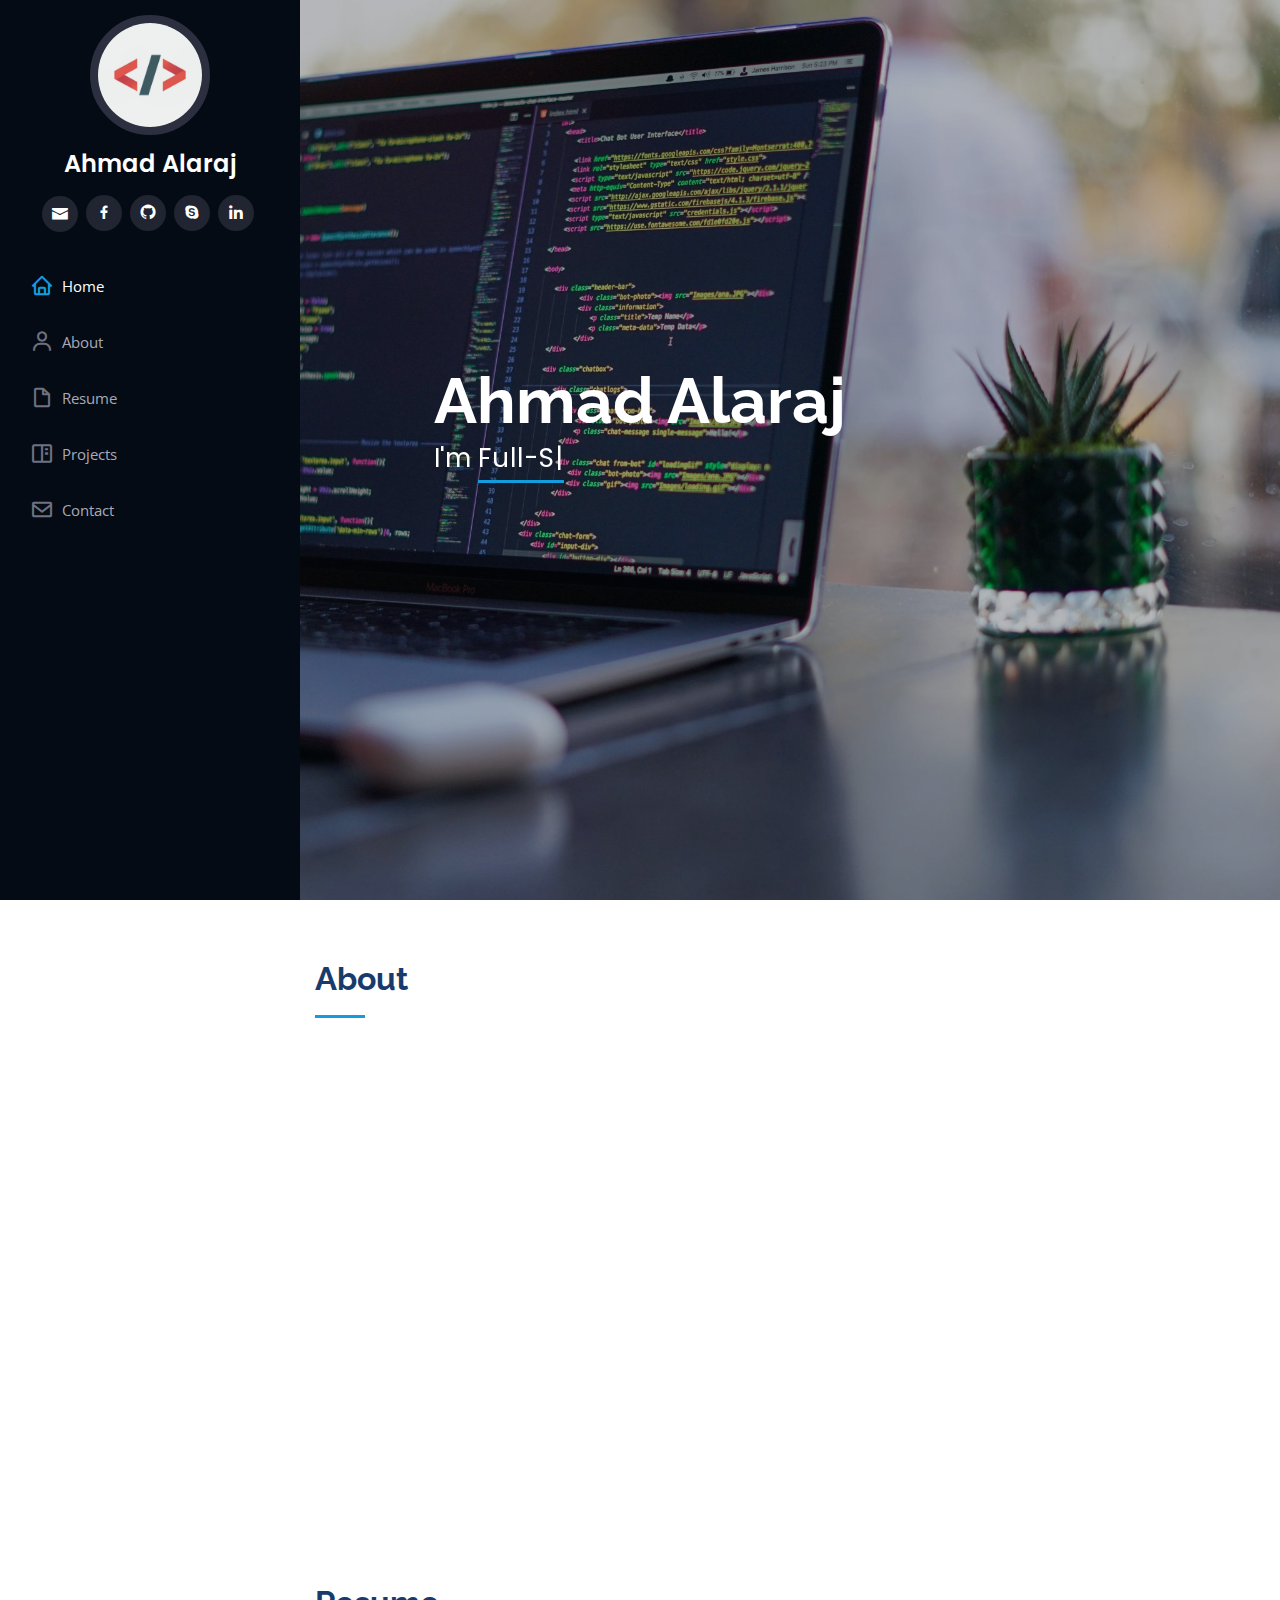
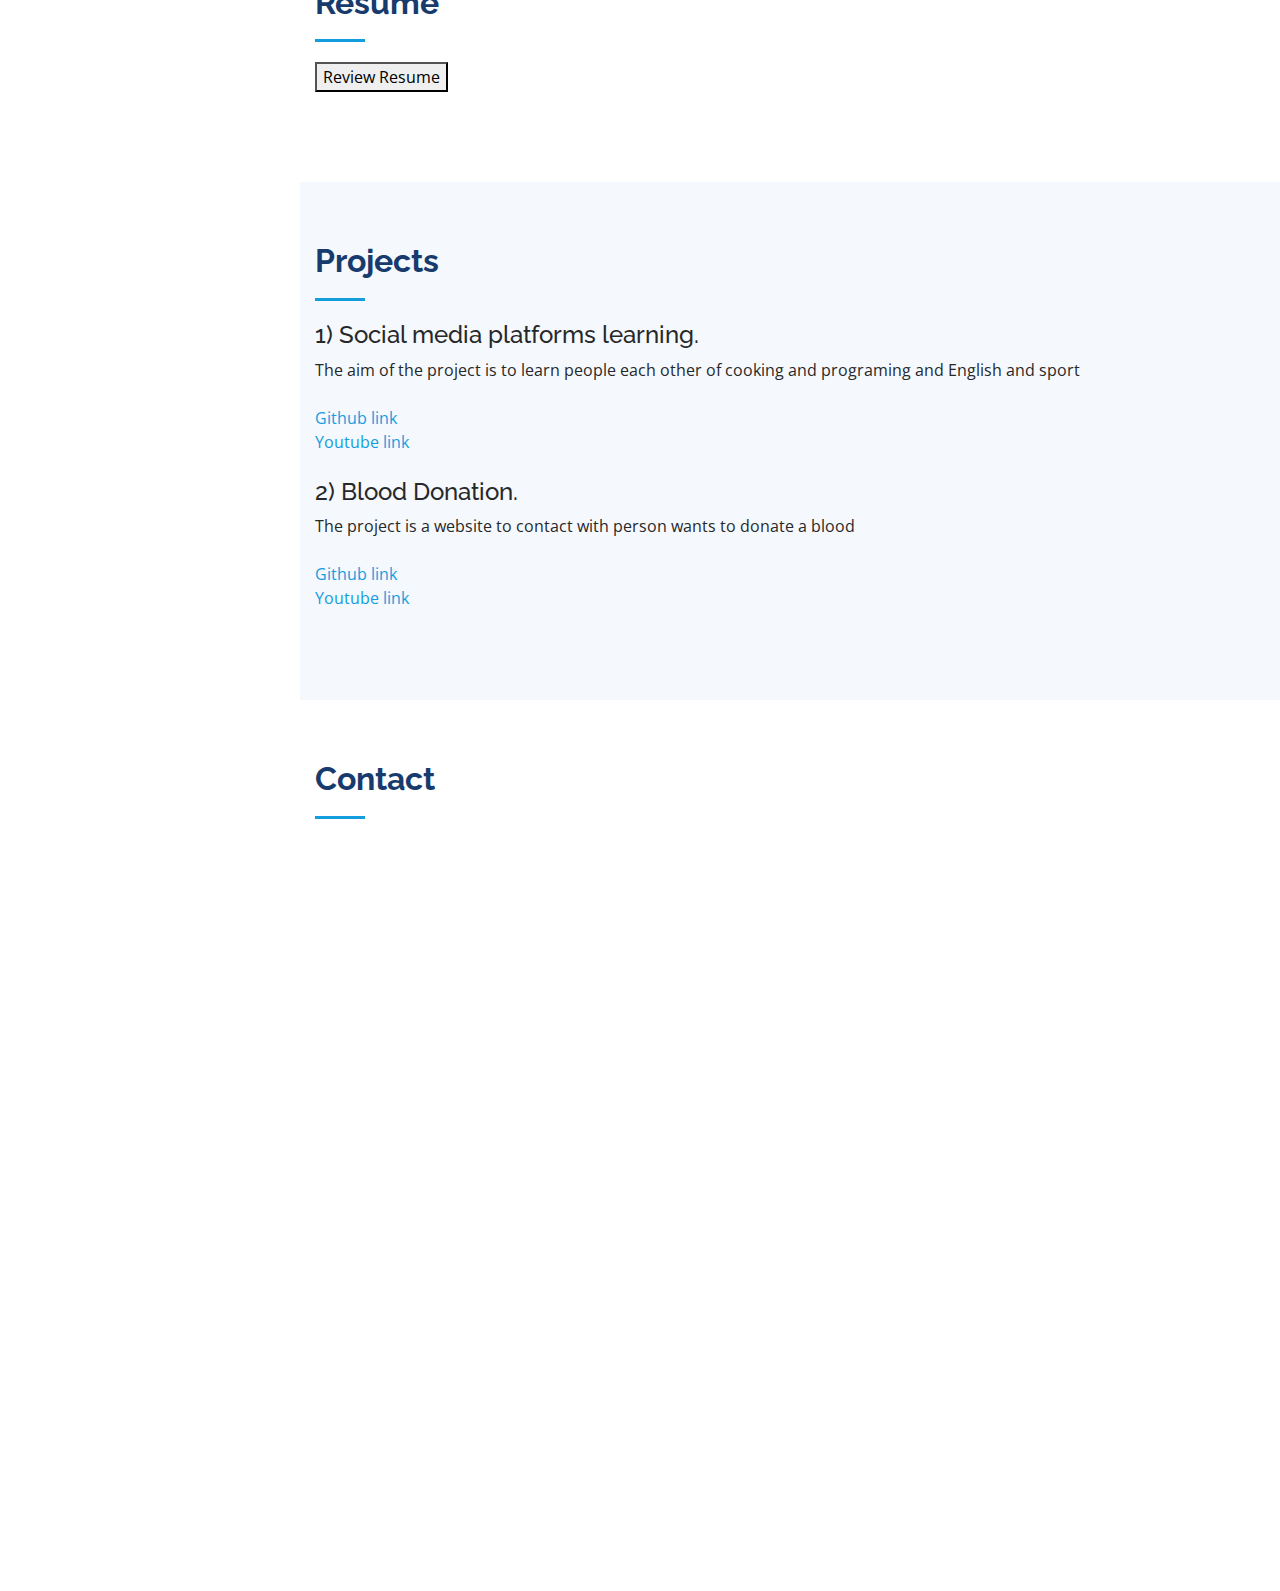
<file: index.html>
<!DOCTYPE html>
<html lang="en">

<head>
  <link rel="icon" href="aaass.jpg" />

  <meta charset="utf-8">
  <meta content="width=device-width, initial-scale=1.0" name="viewport">

  <meta content="" name="description">
  <meta content="" name="keywords">


  <link href="https://fonts.googleapis.com/css?family=Open+Sans:300,300i,400,400i,600,600i,700,700i|Raleway:300,300i,400,400i,500,500i,600,600i,700,700i|Poppins:300,300i,400,400i,500,500i,600,600i,700,700i" rel="stylesheet">

  <link href="assets/vendor/bootstrap/css/bootstrap.min.css" rel="stylesheet">
  <link href="assets/vendor/icofont/icofont.min.css" rel="stylesheet">
  <link href="assets/vendor/boxicons/css/boxicons.min.css" rel="stylesheet">
  <link href="assets/vendor/venobox/venobox.css" rel="stylesheet">
  <link href="assets/vendor/owl.carousel/assets/owl.carousel.min.css" rel="stylesheet">
  <link href="assets/vendor/aos/aos.css" rel="stylesheet">

  <link href="assets/css/style.css" rel="stylesheet">

</head>

<body>

  <button type="button" class="mobile-nav-toggle d-xl-none"><i class="icofont-navigation-menu"></i></button>

  <header id="header">
    <div class="d-flex flex-column">

      <div class="profile">
        <img src="aaass.jpg" class="img-fluid rounded-circle">
        <h1 class="text-light"><a href="index.html">Ahmad Alaraj</a></h1>
        <div class="social-links mt-3 text-center">
          <a href="mailto:ahmadalaraj2006@gmail.com" class="envelope"><i class="icofont-envelope"></i></a>
          <a href="https://www.facebook.com/profile.php?id=100010280555503" class="facebook"><i class="bx bxl-facebook" ></i></a>
          <a href="https://github.com/AhmadAlAraj06" class="github"><i class="bx bxl-github"></i></a>
          <a href="https://join.skype.com/invite/MriXJYTArJIw" class="google-plus"><i class="bx bxl-skype"></i></a>
          <a href="https://www.linkedin.com/in/ahmadalaraj06/" class="linkedin"><i class="bx bxl-linkedin"></i></a>
        </div>
      </div>

      <nav class="nav-menu">
        <ul>
          <li class="active"><a href="index.html"><i class="bx bx-home"></i> <span>Home</span></a></li>
          <li><a href="#about"><i class="bx bx-user"></i> <span>About</span></a></li>
          <li><a href="#resume"><i class="bx bx-file-blank"></i> <span>Resume</span></a></li>
          <li><a href="#portfolio"><i class="bx bx-book-content"></i> Projects</a></li>
          <li><a href="#contact"><i class="bx bx-envelope"></i> Contact</a></li>

        </ul>
      </nav>
      <button type="button" class="mobile-nav-toggle d-xl-none"><i class="icofont-navigation-menu"></i></button>

    </div>
  </header>

  <section id="hero" class="d-flex flex-column justify-content-center align-items-center">
    <div class="hero-container" data-aos="fade-in">
      <h1>Ahmad Alaraj</h1>
      <p>I'm <span class="typed" data-typed-items="Full-Stack, Developer"></span></p>
    </div>
  </section>

  <main id="main">

    <section id="about" class="about">
      <div class="container">

        <div class="section-title">
          <h2>About</h2>
        </div>

        <div class="row">
          <div class="col-lg-4" data-aos="fade-right">
            <img src="assets/img/ahmad.jpg" class="img-fluid" >
          </div>
          <div class="col-lg-8 pt-4 pt-lg-0 content" data-aos="fade-left">
            <h3>Full-stack Developer.</h3>
      
            <div class="row">
              <div class="col-lg-6">
                <ul>
                  <li><i class="icofont-rounded-right"></i> <strong>Birthday:</strong> 21 April 2006</li>
                  <li><i class="icofont-rounded-right"></i> <strong>Website:</strong>ahmadalaraj06.github.io/portfolio</li>
                  <li><i class="icofont-rounded-right"></i> <strong>Phone:</strong> +962 7 9048 3161</li>
                  <li><i class="icofont-rounded-right"></i> <strong>City:</strong>  Amman, Jordan</li>
                </ul>
              </div>
              <div class="col-lg-6">
                <ul>
                  <li><i class="icofont-rounded-right"></i> <strong>Age:</strong> 16</li>
                  <li><i class="icofont-rounded-right"></i> <strong>Email:</strong> ahmadalaraj2006@gmail.com</li>
                </ul>
              </div>
            </div>
            <p>
              Extremely motivated to constantly develop my skills and grow professionally. I am confident in my ability to come up with interesting ideas.
            </p>
          </div>
        </div>

      </div>
    </section>



    <section id="resume" class="resume">
      <div class="container">

        <div class="section-title">
          <h2>Resume</h2>
          <!-- <img src="assets/img/cv.png" class="img-fluid" alt=""> -->

          
<button ><a href="assets/img/Ahmad Alaraj Resume V14.pdf" style="color: black;">Review Resume</a></button>
        </div>

      </div>
    </section>

    <section id="portfolio" class="portfolio section-bg">
      <div class="container">

        <div class="section-title">
          <h2>Projects</h2>
          <h4>1) Social media platforms learning.</h4>
          <p>The aim of the project is to learn people each other of cooking and programing and English and sport</p>
          <!-- <a href="https://github.com/together-project-5/MERAKI_Academy_Project_5" class="github"><i class="bx bxl-github"></i></a> -->
          <br/>
          <a href="https://github.com/together-project-5/MERAKI_Academy_Project_5">Github link</a>
          <br/>
          <a href="https://youtu.be/jtSPeUSpB7I">Youtube link</a>
          <br/>

          <br/>
          <h4>2) Blood Donation.</h4>
          <p>The project is a website to contact with person wants to donate a blood </p>
          <br/>
          <a href="https://github.com/AhmadAlAraj06/MERAKI_Academy_Project_4">Github link</a>
          <br/>
          <a href="https://www.youtube.com/watch?v=jAb01UU">Youtube link</a>
        </div>


      </div>
    </section>



   

    <section id="contact" class="contact">
      <div class="container">

        <div class="section-title">
          <h2>Contact</h2>
        </div>

        <div class="row" data-aos="fade-in">

          <div class="col-lg-5 d-flex align-items-stretch">
            <div class="info">
              <div class="address">
                <i class="icofont-google-map"></i>
                <h4>Location:</h4>
                <p>Mousa Alkayali Street, Amman</p>
              </div>

              <div class="email">
                <i class="icofont-envelope"></i>
                <h4>Email:</h4>
                <p>ahmadalaraj2006@gmail.com</p>
              </div>

              <div class="phone">
                <i class="icofont-phone"></i>
                <h4>Call:</h4>
                <p>+962 7 9048 3161</p>
              </div>
              

            </div>

          </div>

          <div class="col-lg-7 mt-5 mt-lg-0 d-flex align-items-stretch">
            <form  action="https://formspree.io/f/xbjqpjdb" method="POST"  role="form" class="php-email-form">
              <div class="form-row">
                <div class="form-group col-md-6">
                  <label for="name">Your Name</label>
                  <input type="text" name="name" class="form-control" id="name" data-rule="minlen:4" data-msg="Please enter at least 4 chars" />
                  <div class="validate"></div>
                </div>
                <div class="form-group col-md-6">
                  <label for="name">Your Email</label>
                  <input type="email" class="form-control" name="email" id="email" data-rule="email" data-msg="Please enter a valid email" />
                  <div class="validate"></div>
                </div>
              </div>
              <div class="form-group">
                <label for="name">Subject</label>
                <input type="text" class="form-control" name="subject" id="subject" data-rule="minlen:4" data-msg="Please enter at least 8 chars of subject" />
                <div class="validate"></div>
              </div>
              <div class="form-group">
                <label for="name">Message</label>
                <textarea class="form-control" name="message" rows="10" data-rule="required" data-msg="Please write something for us"></textarea>
                <div class="validate"></div>
              </div>
              <div class="mb-3">
                <div class="loading">Your message has been sent. Thank you!</div>
                <div class="error-message"></div>
              </div>
              <div class="text-center"><button  type="submit">Send Message</button></div>
            </form>
          </div>

        </div>

      </div>
    </section>

  </main>

  <footer id="footer">
    <div class="container">
      
      <div class="credits">
      </div>
    </div>
  </footer>

  <a href="#" class="back-to-top"><i class="icofont-simple-up"></i></a>

  <script src="assets/vendor/jquery/jquery.min.js"></script>
  <script src="assets/vendor/bootstrap/js/bootstrap.bundle.min.js"></script>
  <script src="assets/vendor/jquery.easing/jquery.easing.min.js"></script>
  <script src="assets/vendor/php-email-form/validate.js"></script>
  <script src="assets/vendor/waypoints/jquery.waypoints.min.js"></script>
  <script src="assets/vendor/counterup/counterup.min.js"></script>
  <script src="assets/vendor/isotope-layout/isotope.pkgd.min.js"></script>
  <script src="assets/vendor/venobox/venobox.min.js"></script>
  <script src="assets/vendor/owl.carousel/owl.carousel.min.js"></script>
  <script src="assets/vendor/typed.js/typed.min.js"></script>
  <script src="assets/vendor/aos/aos.js"></script>

  <script src="assets/js/main.js"></script>

</body>

</html>
</file>
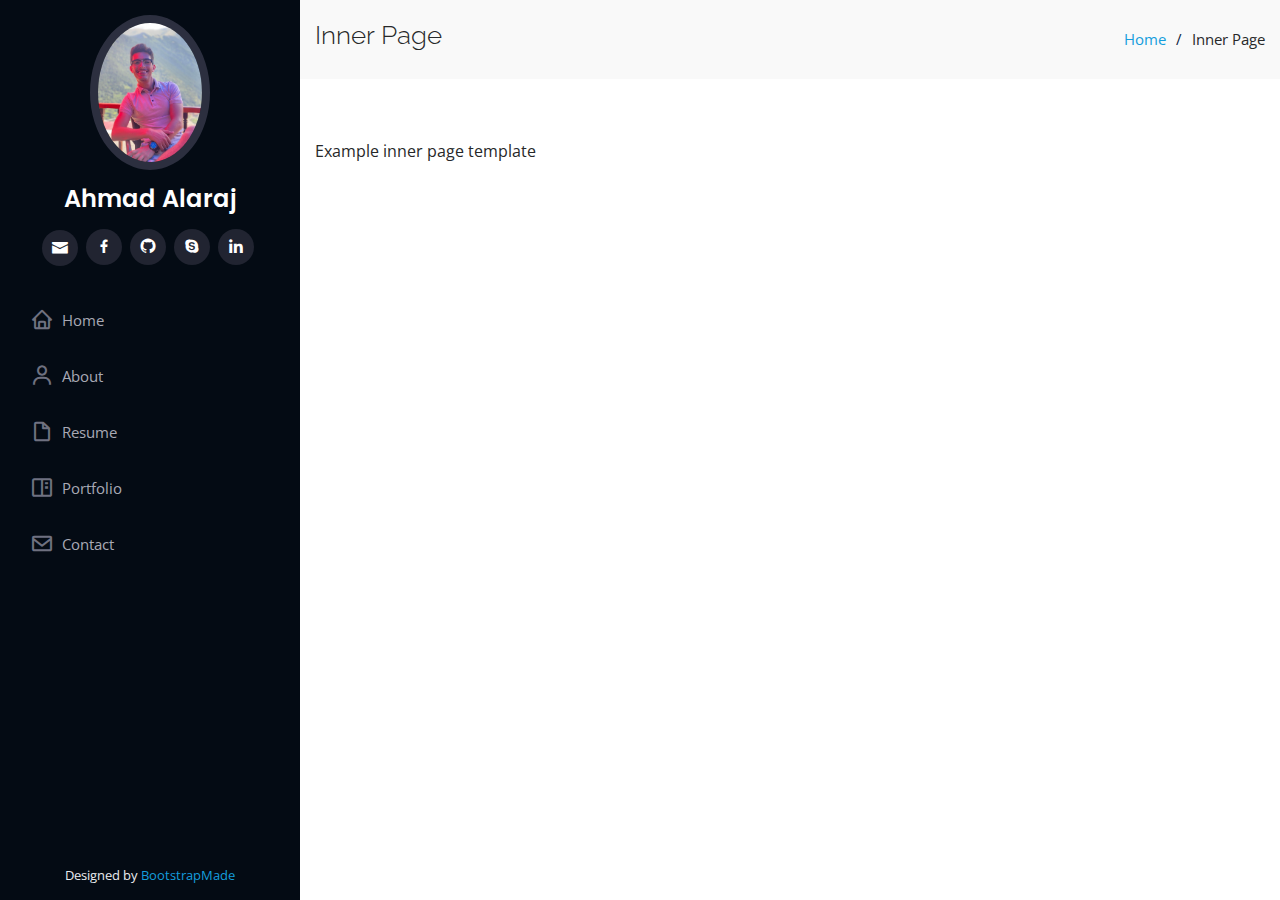
<file: inner-page.html>
<!DOCTYPE html>
<html lang="en">

<head>
  <meta charset="utf-8">
  <meta content="width=device-width, initial-scale=1.0" name="viewport">

  <meta content="" name="description">
  <meta content="" name="keywords">


  <link href="https://fonts.googleapis.com/css?family=Open+Sans:300,300i,400,400i,600,600i,700,700i|Raleway:300,300i,400,400i,500,500i,600,600i,700,700i|Poppins:300,300i,400,400i,500,500i,600,600i,700,700i" rel="stylesheet">

  <link href="assets/vendor/bootstrap/css/bootstrap.min.css" rel="stylesheet">
  <link href="assets/vendor/icofont/icofont.min.css" rel="stylesheet">
  <link href="assets/vendor/boxicons/css/boxicons.min.css" rel="stylesheet">
  <link href="assets/vendor/venobox/venobox.css" rel="stylesheet">
  <link href="assets/vendor/owl.carousel/assets/owl.carousel.min.css" rel="stylesheet">
  <link href="assets/vendor/aos/aos.css" rel="stylesheet">

  <link href="assets/css/style.css" rel="stylesheet">

</head>

<body>

  <button type="button" class="mobile-nav-toggle d-xl-none"><i class="icofont-navigation-menu"></i></button>

  <header id="header">
    <div class="d-flex flex-column">

      <div class="profile">
        <img src="assets/img/ahmad.jpg" alt="" class="img-fluid rounded-circle">
        <h1 class="text-light"><a href="index.html">Ahmad Alaraj</a></h1>
        <div class="social-links mt-3 text-center">
          <a href="mailto:ahmadalaraj2006@gmail.com" class="envelope"><i class="icofont-envelope"></i></a>
          <a href="https://www.facebook.com/profile.php?id=100010280555503" class="facebook"><i class="bx bxl-facebook"></i></a>
          <a href="https://github.com/AhmadAlAraj06" class="github"><i class="bx bxl-github"></i></a>
          <a href="https://join.skype.com/invite/MriXJYTArJIw" class="google-plus"><i class="bx bxl-skype"></i></a>
          <a href="https://www.linkedin.com/in/ahmadalaraj06/" class="linkedin"><i class="bx bxl-linkedin"></i></a>
        </div>
      </div>

      <nav class="nav-menu">
        <ul>
          <li><a href="index.html"><i class="bx bx-home"></i> <span>Home</span></a></li>
          <li><a href="#about"><i class="bx bx-user"></i> <span>About</span></a></li>
          <li><a href="#resume"><i class="bx bx-file-blank"></i> <span>Resume</span></a></li>
          <li><a href="#portfolio"><i class="bx bx-book-content"></i> Portfolio</a></li>
          <li><a href="#contact"><i class="bx bx-envelope"></i> Contact</a></li>

        </ul>
      </nav>
      <button type="button" class="mobile-nav-toggle d-xl-none"><i class="icofont-navigation-menu"></i></button>

    </div>
  </header>

  <main id="main">

    <section class="breadcrumbs">
      <div class="container">

        <div class="d-flex justify-content-between align-items-center">
          <h2>Inner Page</h2>
          <ol>
            <li><a href="index.html">Home</a></li>
            <li>Inner Page</li>
          </ol>
        </div>

      </div>
    </section>

    <section class="inner-page">
      <div class="container">
        <p>
          Example inner page template
        </p>
      </div>
    </section>

  </main>
  <footer id="footer">
    <div class="container">
   
      <div class="credits">
        Designed by <a href="https://bootstrapmade.com/">BootstrapMade</a>
      </div>
    </div>
  </footer><!-- End  Footer -->

  <a href="#" class="back-to-top"><i class="icofont-simple-up"></i></a>

  <script src="assets/vendor/jquery/jquery.min.js"></script>
  <script src="assets/vendor/bootstrap/js/bootstrap.bundle.min.js"></script>
  <script src="assets/vendor/jquery.easing/jquery.easing.min.js"></script>
  <script src="assets/vendor/php-email-form/validate.js"></script>
  <script src="assets/vendor/waypoints/jquery.waypoints.min.js"></script>
  <script src="assets/vendor/counterup/counterup.min.js"></script>
  <script src="assets/vendor/isotope-layout/isotope.pkgd.min.js"></script>
  <script src="assets/vendor/venobox/venobox.min.js"></script>
  <script src="assets/vendor/owl.carousel/owl.carousel.min.js"></script>
  <script src="assets/vendor/typed.js/typed.min.js"></script>
  <script src="assets/vendor/aos/aos.js"></script>

  <script src="assets/js/main.js"></script>

</body>

</html>
</file>
<file: assets/vendor/venobox/venobox.css>
/* ------ venobox.css --------*/
.vbox-overlay *, .vbox-overlay *:before, .vbox-overlay *:after{
    -webkit-backface-visibility: hidden;
    -webkit-box-sizing:border-box;
    -moz-box-sizing:border-box;
    box-sizing:border-box;
}
.vbox-overlay * { 
    -webkit-backface-visibility: visible;
    backface-visibility: visible;
}
.vbox-overlay{
    display: -webkit-flex;
    display: flex;
    -webkit-flex-direction: column;
    flex-direction: column;
    -webkit-justify-content: center;
    justify-content: center;
    -webkit-align-items: center;
    align-items: center;
    position: fixed;
    left: 0;
    top: 0;
    bottom: 0;
    right: 0;
    z-index: 999999;
}

/* ----- navigation ----- */
.vbox-title{
    width: 100%;
    height: 40px;
    float: left;
    text-align: center;
    line-height: 28px;
    font-size: 12px;
    padding: 6px 50px;
    overflow: hidden;
    position: fixed;
    display: none;
    left: 0;
    z-index: 89;
}
.vbox-close{
    cursor: pointer;
    position: fixed;
    top: -1px;
    right: 0;
    width: 50px;
    height: 40px;
    padding: 6px;
    display: block;
    background-position:10px center;
    overflow: hidden;
    font-size: 24px;
    line-height: 1;
    text-align: center;
    z-index: 99;
}
.vbox-left{
    cursor: pointer;
    position: fixed;
    left: 0;
    height: 40px;
    overflow: hidden;
    line-height: 28px;
    font-size: 12px;
    z-index: 99;
    display: flex;
    align-items:center;
}
.vbox-num{
    display: inline-block;
    margin: 6px 0 6px 15px;
}
/* ----- Social share ----- */
.vbox-share{
    line-height: 28px;
    font-size: 12px;
    overflow: hidden;
    position: fixed;
    left: 0;
    z-index: 98;
    display: flex;
    align-items:center;
    justify-content: center;
    width: 100%;
    text-align: center;
}
.vbox-share svg{
    max-height: 28px;
    width: 28px;
    z-index: 10;
    margin-left: 12px;
    margin-top: 6px;
    margin-bottom: 6px;
    vertical-align: middle;
}


/* ----- navigation ARROWS ----- */
.vbox-next, .vbox-prev{
    position: fixed;
    top: 50%;
    margin-top: -15px;
    overflow: hidden;
    cursor: pointer;
    display: block;
    width: 45px;
    height: 45px;
    z-index: 99;
}
.vbox-next span, .vbox-prev span{
    position: relative;
    width: 20px;
    height: 20px;
    border: 2px solid transparent;
    border-top-color: #B6B6B6;
    border-right-color: #B6B6B6;
    text-indent: -100px;
    position: absolute;
    top: 8px;
    display: block;
}
.vbox-prev{
    left: 15px;
}
.vbox-next{
    right: 15px;
}
.vbox-prev span{
    left: 10px;
    -ms-transform: rotate(-135deg);
    -webkit-transform: rotate(-135deg);
    transform: rotate(-135deg);
}
.vbox-next span{
    -ms-transform: rotate(45deg);
    -webkit-transform: rotate(45deg);
    transform: rotate(45deg);
    right: 10px;
}
/* ------- inline window ------ */
.vbox-inline{
    width: 420px;
    height: 315px;
    height: 70vh;
    padding: 10px;
    background: #fff;
    margin: 0 auto;
    overflow: auto;
    text-align: left;
}
/* ------- Video & iFrames window ------ */
.venoframe{
    max-width: 100%;
    width: 100%;
    border: none;
    width: 100%;
    height: 260px;
    height: 70vh;
}
.venoframe.vbvid{
    height: 260px;
}
@media (min-width: 768px) {
    .venoframe, .vbox-inline{
        width: 90%;
        height: 360px;
        height: 70vh;
    }
    .venoframe.vbvid{
        width: 640px;
        height: 360px;
    }
}
@media (min-width: 992px) {
    .venoframe, .vbox-inline{
        max-width: 1200px;
        width: 80%;
        height: 540px;
        height: 70vh;
    }
    .venoframe.vbvid{
        width: 960px;
        height: 540px;
    }
}
/* 
Please do NOT edit this part! 
or at least read this note: http://i.imgur.com/7C0ws9e.gif
*/
.vbox-open{
    overflow: hidden;
}
.vbox-container{
    position: absolute;
    left: 0;
    right: 0;
    top: 0;
    bottom: 0;
    overflow-x: hidden;
    overflow-y: scroll;
    overflow-scrolling: touch;
    -webkit-overflow-scrolling: touch;
    z-index: 20;
    max-height: 100%;

}

.vbox-content{
    text-align: center;
    float: left;
    width: 100%;
    position: relative;
    overflow: hidden;
    padding: 20px 4%;
}
.vbox-container img{
    max-width: 100%;
    height: auto;
}
.vbox-figlio{
    box-shadow: 0 0 12px rgba(0,0,0,0.19), 0 6px 6px rgba(0,0,0,0.23);
    max-width: 100%;
    text-align: initial;
}
img.vbox-figlio{
    -webkit-user-select: none;
-khtml-user-select: none;
-moz-user-select: none;
-o-user-select: none;
user-select: none;
}
.vbox-content.swipe-left{
    margin-left: -200px !important;
}
.vbox-content.swipe-right{
    margin-left: 200px !important;
}
.vbox-animated{
    webkit-transition: margin 300ms ease-out;
    transition: margin 300ms ease-out;
}

/* ---------- preloader ----------
 * SPINKIT 
 * http://tobiasahlin.com/spinkit/
-------------------------------- */
.sk-double-bounce,.sk-rotating-plane{width:40px;height:40px;margin:40px auto}.sk-rotating-plane{background-color:#333;-webkit-animation:sk-rotatePlane 1.2s infinite ease-in-out;animation:sk-rotatePlane 1.2s infinite ease-in-out}@-webkit-keyframes sk-rotatePlane{0%{-webkit-transform:perspective(120px) rotateX(0) rotateY(0);transform:perspective(120px) rotateX(0) rotateY(0)}50%{-webkit-transform:perspective(120px) rotateX(-180.1deg) rotateY(0);transform:perspective(120px) rotateX(-180.1deg) rotateY(0)}100%{-webkit-transform:perspective(120px) rotateX(-180deg) rotateY(-179.9deg);transform:perspective(120px) rotateX(-180deg) rotateY(-179.9deg)}}@keyframes sk-rotatePlane{0%{-webkit-transform:perspective(120px) rotateX(0) rotateY(0);transform:perspective(120px) rotateX(0) rotateY(0)}50%{-webkit-transform:perspective(120px) rotateX(-180.1deg) rotateY(0);transform:perspective(120px) rotateX(-180.1deg) rotateY(0)}100%{-webkit-transform:perspective(120px) rotateX(-180deg) rotateY(-179.9deg);transform:perspective(120px) rotateX(-180deg) rotateY(-179.9deg)}}.sk-double-bounce{position:relative}.sk-double-bounce .sk-child{width:100%;height:100%;border-radius:50%;background-color:#333;opacity:.6;position:absolute;top:0;left:0;-webkit-animation:sk-doubleBounce 2s infinite ease-in-out;animation:sk-doubleBounce 2s infinite ease-in-out}.sk-chasing-dots .sk-child,.sk-spinner-pulse,.sk-three-bounce .sk-child{background-color:#333;border-radius:100%}.sk-double-bounce .sk-double-bounce2{-webkit-animation-delay:-1s;animation-delay:-1s}@-webkit-keyframes sk-doubleBounce{0%,100%{-webkit-transform:scale(0);transform:scale(0)}50%{-webkit-transform:scale(1);transform:scale(1)}}@keyframes sk-doubleBounce{0%,100%{-webkit-transform:scale(0);transform:scale(0)}50%{-webkit-transform:scale(1);transform:scale(1)}}.sk-wave{margin:40px auto;width:50px;height:40px;text-align:center;font-size:10px}.sk-wave .sk-rect{background-color:#333;height:100%;width:6px;display:inline-block;-webkit-animation:sk-waveStretchDelay 1.2s infinite ease-in-out;animation:sk-waveStretchDelay 1.2s infinite ease-in-out}.sk-wave .sk-rect1{-webkit-animation-delay:-1.2s;animation-delay:-1.2s}.sk-wave .sk-rect2{-webkit-animation-delay:-1.1s;animation-delay:-1.1s}.sk-wave .sk-rect3{-webkit-animation-delay:-1s;animation-delay:-1s}.sk-wave .sk-rect4{-webkit-animation-delay:-.9s;animation-delay:-.9s}.sk-wave .sk-rect5{-webkit-animation-delay:-.8s;animation-delay:-.8s}@-webkit-keyframes sk-waveStretchDelay{0%,100%,40%{-webkit-transform:scaleY(.4);transform:scaleY(.4)}20%{-webkit-transform:scaleY(1);transform:scaleY(1)}}@keyframes sk-waveStretchDelay{0%,100%,40%{-webkit-transform:scaleY(.4);transform:scaleY(.4)}20%{-webkit-transform:scaleY(1);transform:scaleY(1)}}.sk-wandering-cubes{margin:40px auto;width:40px;height:40px;position:relative}.sk-wandering-cubes .sk-cube{background-color:#333;width:10px;height:10px;position:absolute;top:0;left:0;-webkit-animation:sk-wanderingCube 1.8s ease-in-out -1.8s infinite both;animation:sk-wanderingCube 1.8s ease-in-out -1.8s infinite both}.sk-chasing-dots,.sk-spinner-pulse{width:40px;height:40px;margin:40px auto}.sk-wandering-cubes .sk-cube2{-webkit-animation-delay:-.9s;animation-delay:-.9s}@-webkit-keyframes sk-wanderingCube{0%{-webkit-transform:rotate(0);transform:rotate(0)}25%{-webkit-transform:translateX(30px) rotate(-90deg) scale(.5);transform:translateX(30px) rotate(-90deg) scale(.5)}50%{-webkit-transform:translateX(30px) translateY(30px) rotate(-179deg);transform:translateX(30px) translateY(30px) rotate(-179deg)}50.1%{-webkit-transform:translateX(30px) translateY(30px) rotate(-180deg);transform:translateX(30px) translateY(30px) rotate(-180deg)}75%{-webkit-transform:translateX(0) translateY(30px) rotate(-270deg) scale(.5);transform:translateX(0) translateY(30px) rotate(-270deg) scale(.5)}100%{-webkit-transform:rotate(-360deg);transform:rotate(-360deg)}}@keyframes sk-wanderingCube{0%{-webkit-transform:rotate(0);transform:rotate(0)}25%{-webkit-transform:translateX(30px) rotate(-90deg) scale(.5);transform:translateX(30px) rotate(-90deg) scale(.5)}50%{-webkit-transform:translateX(30px) translateY(30px) rotate(-179deg);transform:translateX(30px) translateY(30px) rotate(-179deg)}50.1%{-webkit-transform:translateX(30px) translateY(30px) rotate(-180deg);transform:translateX(30px) translateY(30px) rotate(-180deg)}75%{-webkit-transform:translateX(0) translateY(30px) rotate(-270deg) scale(.5);transform:translateX(0) translateY(30px) rotate(-270deg) scale(.5)}100%{-webkit-transform:rotate(-360deg);transform:rotate(-360deg)}}.sk-spinner-pulse{-webkit-animation:sk-pulseScaleOut 1s infinite ease-in-out;animation:sk-pulseScaleOut 1s infinite ease-in-out}@-webkit-keyframes sk-pulseScaleOut{0%{-webkit-transform:scale(0);transform:scale(0)}100%{-webkit-transform:scale(1);transform:scale(1);opacity:0}}@keyframes sk-pulseScaleOut{0%{-webkit-transform:scale(0);transform:scale(0)}100%{-webkit-transform:scale(1);transform:scale(1);opacity:0}}.sk-chasing-dots{position:relative;text-align:center;-webkit-animation:sk-chasingDotsRotate 2s infinite linear;animation:sk-chasingDotsRotate 2s infinite linear}.sk-chasing-dots .sk-child{width:60%;height:60%;display:inline-block;position:absolute;top:0;-webkit-animation:sk-chasingDotsBounce 2s infinite ease-in-out;animation:sk-chasingDotsBounce 2s infinite ease-in-out}.sk-chasing-dots .sk-dot2{top:auto;bottom:0;-webkit-animation-delay:-1s;animation-delay:-1s}@-webkit-keyframes sk-chasingDotsRotate{100%{-webkit-transform:rotate(360deg);transform:rotate(360deg)}}@keyframes sk-chasingDotsRotate{100%{-webkit-transform:rotate(360deg);transform:rotate(360deg)}}@-webkit-keyframes sk-chasingDotsBounce{0%,100%{-webkit-transform:scale(0);transform:scale(0)}50%{-webkit-transform:scale(1);transform:scale(1)}}@keyframes sk-chasingDotsBounce{0%,100%{-webkit-transform:scale(0);transform:scale(0)}50%{-webkit-transform:scale(1);transform:scale(1)}}.sk-three-bounce{margin:40px auto;width:80px;text-align:center}.sk-three-bounce .sk-child{width:20px;height:20px;display:inline-block;-webkit-animation:sk-three-bounce 1.4s ease-in-out 0s infinite both;animation:sk-three-bounce 1.4s ease-in-out 0s infinite both}.sk-circle .sk-child:before,.sk-fading-circle .sk-circle:before{display:block;border-radius:100%;content:'';background-color:#333}.sk-three-bounce .sk-bounce1{-webkit-animation-delay:-.32s;animation-delay:-.32s}.sk-three-bounce .sk-bounce2{-webkit-animation-delay:-.16s;animation-delay:-.16s}@-webkit-keyframes sk-three-bounce{0%,100%,80%{-webkit-transform:scale(0);transform:scale(0)}40%{-webkit-transform:scale(1);transform:scale(1)}}@keyframes sk-three-bounce{0%,100%,80%{-webkit-transform:scale(0);transform:scale(0)}40%{-webkit-transform:scale(1);transform:scale(1)}}.sk-circle{margin:40px auto;width:40px;height:40px;position:relative}.sk-circle .sk-child{width:100%;height:100%;position:absolute;left:0;top:0}.sk-circle .sk-child:before{margin:0 auto;width:15%;height:15%;-webkit-animation:sk-circleBounceDelay 1.2s infinite ease-in-out both;animation:sk-circleBounceDelay 1.2s infinite ease-in-out both}.sk-circle .sk-circle2{-webkit-transform:rotate(30deg);-ms-transform:rotate(30deg);transform:rotate(30deg)}.sk-circle .sk-circle3{-webkit-transform:rotate(60deg);-ms-transform:rotate(60deg);transform:rotate(60deg)}.sk-circle .sk-circle4{-webkit-transform:rotate(90deg);-ms-transform:rotate(90deg);transform:rotate(90deg)}.sk-circle .sk-circle5{-webkit-transform:rotate(120deg);-ms-transform:rotate(120deg);transform:rotate(120deg)}.sk-circle .sk-circle6{-webkit-transform:rotate(150deg);-ms-transform:rotate(150deg);transform:rotate(150deg)}.sk-circle .sk-circle7{-webkit-transform:rotate(180deg);-ms-transform:rotate(180deg);transform:rotate(180deg)}.sk-circle .sk-circle8{-webkit-transform:rotate(210deg);-ms-transform:rotate(210deg);transform:rotate(210deg)}.sk-circle .sk-circle9{-webkit-transform:rotate(240deg);-ms-transform:rotate(240deg);transform:rotate(240deg)}.sk-circle .sk-circle10{-webkit-transform:rotate(270deg);-ms-transform:rotate(270deg);transform:rotate(270deg)}.sk-circle .sk-circle11{-webkit-transform:rotate(300deg);-ms-transform:rotate(300deg);transform:rotate(300deg)}.sk-circle .sk-circle12{-webkit-transform:rotate(330deg);-ms-transform:rotate(330deg);transform:rotate(330deg)}.sk-circle .sk-circle2:before{-webkit-animation-delay:-1.1s;animation-delay:-1.1s}.sk-circle .sk-circle3:before{-webkit-animation-delay:-1s;animation-delay:-1s}.sk-circle .sk-circle4:before{-webkit-animation-delay:-.9s;animation-delay:-.9s}.sk-circle .sk-circle5:before{-webkit-animation-delay:-.8s;animation-delay:-.8s}.sk-circle .sk-circle6:before{-webkit-animation-delay:-.7s;animation-delay:-.7s}.sk-circle .sk-circle7:before{-webkit-animation-delay:-.6s;animation-delay:-.6s}.sk-circle .sk-circle8:before{-webkit-animation-delay:-.5s;animation-delay:-.5s}.sk-circle .sk-circle9:before{-webkit-animation-delay:-.4s;animation-delay:-.4s}.sk-circle .sk-circle10:before{-webkit-animation-delay:-.3s;animation-delay:-.3s}.sk-circle .sk-circle11:before{-webkit-animation-delay:-.2s;animation-delay:-.2s}.sk-circle .sk-circle12:before{-webkit-animation-delay:-.1s;animation-delay:-.1s}@-webkit-keyframes sk-circleBounceDelay{0%,100%,80%{-webkit-transform:scale(0);transform:scale(0)}40%{-webkit-transform:scale(1);transform:scale(1)}}@keyframes sk-circleBounceDelay{0%,100%,80%{-webkit-transform:scale(0);transform:scale(0)}40%{-webkit-transform:scale(1);transform:scale(1)}}.sk-cube-grid{width:40px;height:40px;margin:40px auto}.sk-cube-grid .sk-cube{width:33.33%;height:33.33%;background-color:#333;float:left;-webkit-animation:sk-cubeGridScaleDelay 1.3s infinite ease-in-out;animation:sk-cubeGridScaleDelay 1.3s infinite ease-in-out}.sk-cube-grid .sk-cube1{-webkit-animation-delay:.2s;animation-delay:.2s}.sk-cube-grid .sk-cube2{-webkit-animation-delay:.3s;animation-delay:.3s}.sk-cube-grid .sk-cube3{-webkit-animation-delay:.4s;animation-delay:.4s}.sk-cube-grid .sk-cube4{-webkit-animation-delay:.1s;animation-delay:.1s}.sk-cube-grid .sk-cube5{-webkit-animation-delay:.2s;animation-delay:.2s}.sk-cube-grid .sk-cube6{-webkit-animation-delay:.3s;animation-delay:.3s}.sk-cube-grid .sk-cube7{-webkit-animation-delay:0ms;animation-delay:0ms}.sk-cube-grid .sk-cube8{-webkit-animation-delay:.1s;animation-delay:.1s}.sk-cube-grid .sk-cube9{-webkit-animation-delay:.2s;animation-delay:.2s}@-webkit-keyframes sk-cubeGridScaleDelay{0%,100%,70%{-webkit-transform:scale3D(1,1,1);transform:scale3D(1,1,1)}35%{-webkit-transform:scale3D(0,0,1);transform:scale3D(0,0,1)}}@keyframes sk-cubeGridScaleDelay{0%,100%,70%{-webkit-transform:scale3D(1,1,1);transform:scale3D(1,1,1)}35%{-webkit-transform:scale3D(0,0,1);transform:scale3D(0,0,1)}}.sk-fading-circle{margin:40px auto;width:40px;height:40px;position:relative}.sk-fading-circle .sk-circle{width:100%;height:100%;position:absolute;left:0;top:0}.sk-fading-circle .sk-circle:before{margin:0 auto;width:15%;height:15%;-webkit-animation:sk-circleFadeDelay 1.2s infinite ease-in-out both;animation:sk-circleFadeDelay 1.2s infinite ease-in-out both}.sk-fading-circle .sk-circle2{-webkit-transform:rotate(30deg);-ms-transform:rotate(30deg);transform:rotate(30deg)}.sk-fading-circle .sk-circle3{-webkit-transform:rotate(60deg);-ms-transform:rotate(60deg);transform:rotate(60deg)}.sk-fading-circle .sk-circle4{-webkit-transform:rotate(90deg);-ms-transform:rotate(90deg);transform:rotate(90deg)}.sk-fading-circle .sk-circle5{-webkit-transform:rotate(120deg);-ms-transform:rotate(120deg);transform:rotate(120deg)}.sk-fading-circle .sk-circle6{-webkit-transform:rotate(150deg);-ms-transform:rotate(150deg);transform:rotate(150deg)}.sk-fading-circle .sk-circle7{-webkit-transform:rotate(180deg);-ms-transform:rotate(180deg);transform:rotate(180deg)}.sk-fading-circle .sk-circle8{-webkit-transform:rotate(210deg);-ms-transform:rotate(210deg);transform:rotate(210deg)}.sk-fading-circle .sk-circle9{-webkit-transform:rotate(240deg);-ms-transform:rotate(240deg);transform:rotate(240deg)}.sk-fading-circle .sk-circle10{-webkit-transform:rotate(270deg);-ms-transform:rotate(270deg);transform:rotate(270deg)}.sk-fading-circle .sk-circle11{-webkit-transform:rotate(300deg);-ms-transform:rotate(300deg);transform:rotate(300deg)}.sk-fading-circle .sk-circle12{-webkit-transform:rotate(330deg);-ms-transform:rotate(330deg);transform:rotate(330deg)}.sk-fading-circle .sk-circle2:before{-webkit-animation-delay:-1.1s;animation-delay:-1.1s}.sk-fading-circle .sk-circle3:before{-webkit-animation-delay:-1s;animation-delay:-1s}.sk-fading-circle .sk-circle4:before{-webkit-animation-delay:-.9s;animation-delay:-.9s}.sk-fading-circle .sk-circle5:before{-webkit-animation-delay:-.8s;animation-delay:-.8s}.sk-fading-circle .sk-circle6:before{-webkit-animation-delay:-.7s;animation-delay:-.7s}.sk-fading-circle .sk-circle7:before{-webkit-animation-delay:-.6s;animation-delay:-.6s}.sk-fading-circle .sk-circle8:before{-webkit-animation-delay:-.5s;animation-delay:-.5s}.sk-fading-circle .sk-circle9:before{-webkit-animation-delay:-.4s;animation-delay:-.4s}.sk-fading-circle .sk-circle10:before{-webkit-animation-delay:-.3s;animation-delay:-.3s}.sk-fading-circle .sk-circle11:before{-webkit-animation-delay:-.2s;animation-delay:-.2s}.sk-fading-circle .sk-circle12:before{-webkit-animation-delay:-.1s;animation-delay:-.1s}@-webkit-keyframes sk-circleFadeDelay{0%,100%,39%{opacity:0}40%{opacity:1}}@keyframes sk-circleFadeDelay{0%,100%,39%{opacity:0}40%{opacity:1}}.sk-folding-cube{margin:40px auto;width:40px;height:40px;position:relative;-webkit-transform:rotateZ(45deg);transform:rotateZ(45deg)}.sk-folding-cube .sk-cube{float:left;width:50%;height:50%;position:relative;-webkit-transform:scale(1.1);-ms-transform:scale(1.1);transform:scale(1.1)}.sk-folding-cube .sk-cube:before{content:'';position:absolute;top:0;left:0;width:100%;height:100%;background-color:#333;-webkit-animation:sk-foldCubeAngle 2.4s infinite linear both;animation:sk-foldCubeAngle 2.4s infinite linear both;-webkit-transform-origin:100% 100%;-ms-transform-origin:100% 100%;transform-origin:100% 100%}.sk-folding-cube .sk-cube2{-webkit-transform:scale(1.1) rotateZ(90deg);transform:scale(1.1) rotateZ(90deg)}.sk-folding-cube .sk-cube3{-webkit-transform:scale(1.1) rotateZ(180deg);transform:scale(1.1) rotateZ(180deg)}.sk-folding-cube .sk-cube4{-webkit-transform:scale(1.1) rotateZ(270deg);transform:scale(1.1) rotateZ(270deg)}.sk-folding-cube .sk-cube2:before{-webkit-animation-delay:.3s;animation-delay:.3s}.sk-folding-cube .sk-cube3:before{-webkit-animation-delay:.6s;animation-delay:.6s}.sk-folding-cube .sk-cube4:before{-webkit-animation-delay:.9s;animation-delay:.9s}@-webkit-keyframes sk-foldCubeAngle{0%,10%{-webkit-transform:perspective(140px) rotateX(-180deg);transform:perspective(140px) rotateX(-180deg);opacity:0}25%,75%{-webkit-transform:perspective(140px) rotateX(0);transform:perspective(140px) rotateX(0);opacity:1}100%,90%{-webkit-transform:perspective(140px) rotateY(180deg);transform:perspective(140px) rotateY(180deg);opacity:0}}@keyframes sk-foldCubeAngle{0%,10%{-webkit-transform:perspective(140px) rotateX(-180deg);transform:perspective(140px) rotateX(-180deg);opacity:0}25%,75%{-webkit-transform:perspective(140px) rotateX(0);transform:perspective(140px) rotateX(0);opacity:1}100%,90%{-webkit-transform:perspective(140px) rotateY(180deg);transform:perspective(140px) rotateY(180deg);opacity:0}}
</file>
<file: assets/css/style.css>
body {
  font-family: "Open Sans", sans-serif;
  color: #272829;
}

a {
  color: #149ddd;
}

a:hover {
  color: #37b3ed;
  text-decoration: none;
}

h1, h2, h3, h4, h5, h6 {
  font-family: "Raleway", sans-serif;
}


.back-to-top {
  position: fixed;
  display: none;
  width: 40px;
  height: 40px;
  border-radius: 50px;
  right: 15px;
  bottom: 15px;
  background: #149ddd;
  color: #fff;
  transition: display 0.5s ease-in-out;
  z-index: 99999;
}

.back-to-top i {
  font-size: 24px;
  position: absolute;
  top: 7px;
  left: 8px;
}

.back-to-top:hover {
  color: #fff;
  background: #2eafec;
  transition: background 0.2s ease-in-out;
}

#header {
  position: fixed;
  top: 0;
  left: 0;
  bottom: 0;
  width: 300px;
  transition: all ease-in-out 0.5s;
  z-index: 9997;
  transition: all 0.5s;
  padding: 0 15px;
  background: #040b14;
  overflow-y: auto;
}

#header .profile img {
  margin: 15px auto;
  display: block;
  width: 120px;
  border: 8px solid #2c2f3f;
}

#header .profile h1 {
  font-size: 24px;
  margin: 0;
  padding: 0;
  font-weight: 600;
  -moz-text-align-last: center;
  text-align-last: center;
  font-family: "Poppins", sans-serif;
}

#header .profile h1 a, #header .profile h1 a:hover {
  color: #fff;
  text-decoration: none;
}

#header .profile .social-links a {
  font-size: 18px;
  display: inline-block;
  background: #212431;
  color: #fff;
  line-height: 1;
  padding: 8px 0;
  margin-right: 4px;
  border-radius: 50%;
  text-align: center;
  width: 36px;
  height: 36px;
  transition: 0.3s;
}

#header .profile .social-links a:hover {
  background: #149ddd;
  color: #fff;
  text-decoration: none;
}

#main {
  margin-left: 300px;
}

@media (max-width: 1199px) {
  #header {
    left: -300px;
  }
  #main {
    margin-left: 0;
  }
}

.nav-menu {
  padding-top: 30px;
}

.nav-menu * {
  margin: 0;
  padding: 0;
  list-style: none;
}

.nav-menu > ul > li {
  position: relative;
  white-space: nowrap;
}

.nav-menu a {
  display: flex;
  align-items: center;
  color: #a8a9b4;
  padding: 12px 15px;
  margin-bottom: 8px;
  transition: 0.3s;
  font-size: 15px;
}

.nav-menu a i {
  font-size: 24px;
  padding-right: 8px;
  color: #6f7180;
}

.nav-menu a:hover, .nav-menu .active > a, .nav-menu li:hover > a {
  text-decoration: none;
  color: #fff;
}

.nav-menu a:hover i, .nav-menu .active > a i, .nav-menu li:hover > a i {
  color: #149ddd;
}

.mobile-nav-toggle {
  position: fixed;
  right: 15px;
  top: 15px;
  z-index: 9998;
  border: 0;
  background: none;
  font-size: 24px;
  transition: all 0.4s;
  outline: none !important;
  line-height: 1;
  cursor: pointer;
  text-align: right;
}

.mobile-nav-toggle i {
  color: #149ddd;
}

.mobile-nav-active {
  overflow: hidden;
}

.mobile-nav-active #header {
  left: 0;
}

.mobile-nav-active .mobile-nav-toggle i {
  color: #fff;
}

#hero {
  width: 100%;
  height: 100vh;
  background: url("../img/aaa.jpg") top center;
  background-size: cover;
}

#hero:before {
  content: "";
  background: rgba(5, 13, 24, 0.3);
  position: absolute;
  bottom: 0;
  top: 0;
  left: 0;
  right: 0;
  z-index: 1;
}

#hero .hero-container {
  position: relative;
  z-index: 2;
  min-width: 300px;
}

#hero h1 {
  margin: 0 0 10px 0;
  font-size: 64px;
  font-weight: 700;
  line-height: 56px;
  color: #fff;
}

#hero p {
  color: #fff;
  margin-bottom: 50px;
  font-size: 26px;
  font-family: "Poppins", sans-serif;
}

#hero p span {
  color: #fff;
  padding-bottom: 4px;
  letter-spacing: 1px;
  border-bottom: 3px solid #149ddd;
}

@media (min-width: 1024px) {
  #hero {
    background-attachment: fixed;
  }
}

@media (max-width: 768px) {
  #hero h1 {
    font-size: 28px;
    line-height: 36px;
  }
  #hero h2 {
    font-size: 18px;
    line-height: 24px;
    margin-bottom: 30px;
  }
}

section {
  padding: 60px 0;
  overflow: hidden;
}

.section-bg {
  background: #f5f8fd;
}

.section-title {
  padding-bottom: 30px;
}

.section-title h2 {
  font-size: 32px;
  font-weight: bold;
  margin-bottom: 20px;
  padding-bottom: 20px;
  position: relative;
  color: #173b6c;
}

.section-title h2::after {
  content: '';
  position: absolute;
  display: block;
  width: 50px;
  height: 3px;
  background: #149ddd;
  bottom: 0;
  left: 0;
}

.section-title p {
  margin-bottom: 0;
}

.about .content h3 {
  font-weight: 700;
  font-size: 26px;
  color: #173b6c;
}

.about .content ul {
  list-style: none;
  padding: 0;
}

.about .content ul li {
  padding-bottom: 10px;
}

.about .content ul i {
  font-size: 20px;
  padding-right: 2px;
  color: #149ddd;
}

.about .content p:last-child {
  margin-bottom: 0;
}

.resume .resume-title {
  font-size: 26px;
  font-weight: 700;
  margin-top: 20px;
  margin-bottom: 20px;
  color: #050d18;
}

.resume .resume-item {
  padding: 0 0 20px 20px;
  margin-top: -2px;
  border-left: 2px solid #1f5297;
  position: relative;
}

.resume .resume-item h4 {
  line-height: 18px;
  font-size: 18px;
  font-weight: 600;
  text-transform: uppercase;
  font-family: "Poppins", sans-serif;
  color: #050d18;
  margin-bottom: 10px;
}

.resume .resume-item h5 {
  font-size: 16px;
  background: #e4edf9;
  padding: 5px 15px;
  display: inline-block;
  font-weight: 600;
  margin-bottom: 10px;
}

.resume .resume-item ul {
  padding-left: 20px;
}

.resume .resume-item ul li {
  padding-bottom: 10px;
}

.resume .resume-item:last-child {
  padding-bottom: 0;
}

.resume .resume-item::before {
  content: "";
  position: absolute;
  width: 16px;
  height: 16px;
  border-radius: 50px;
  left: -9px;
  top: 0;
  background: #fff;
  border: 2px solid #1f5297;
}

.portfolio .portfolio-item {
  margin-bottom: 30px;
}

.portfolio #portfolio-flters {
  padding: 0;
  margin: 0 auto 35px auto;
  list-style: none;
  text-align: center;
  background: #fff;
  border-radius: 50px;
  padding: 2px 15px;
}

.portfolio #portfolio-flters li {
  cursor: pointer;
  display: inline-block;
  padding: 10px 15px 8px 15px;
  font-size: 14px;
  font-weight: 600;
  line-height: 1;
  text-transform: uppercase;
  color: #272829;
  margin-bottom: 5px;
  transition: all 0.3s ease-in-out;
}

.portfolio #portfolio-flters li:hover, .portfolio #portfolio-flters li.filter-active {
  color: #149ddd;
}

.portfolio #portfolio-flters li:last-child {
  margin-right: 0;
}

.portfolio .portfolio-wrap {
  transition: 0.3s;
  position: relative;
  overflow: hidden;
  z-index: 1;
}

.portfolio .portfolio-wrap::before {
  content: "";
  background: rgba(255, 255, 255, 0.5);
  position: absolute;
  left: 0;
  right: 0;
  top: 0;
  bottom: 0;
  transition: all ease-in-out 0.3s;
  z-index: 2;
  opacity: 0;
}

.portfolio .portfolio-wrap .portfolio-links {
  opacity: 1;
  left: 0;
  right: 0;
  bottom: -60px;
  z-index: 3;
  position: absolute;
  transition: all ease-in-out 0.3s;
  display: flex;
  justify-content: center;
}

.portfolio .portfolio-wrap .portfolio-links a {
  color: #fff;
  font-size: 28px;
  text-align: center;
  background: rgba(20, 157, 221, 0.75);
  transition: 0.3s;
  width: 50%;
}

.portfolio .portfolio-wrap .portfolio-links a:hover {
  background: rgba(20, 157, 221, 0.95);
}

.portfolio .portfolio-wrap .portfolio-links a + a {
  border-left: 1px solid #37b3ed;
}

.portfolio .portfolio-wrap:hover::before {
  top: 0;
  left: 0;
  right: 0;
  bottom: 0;
  opacity: 1;
}

.portfolio .portfolio-wrap:hover .portfolio-links {
  opacity: 1;
  bottom: 0;
}




@media (max-width: 767px) {
}

.contact {
  padding-bottom: 130px;
}

.contact .info {
  padding: 30px;
  background: #fff;
  width: 100%;
  box-shadow: 0 0 24px 0 rgba(0, 0, 0, 0.12);
}

.contact .info i {
  font-size: 20px;
  color: #149ddd;
  float: left;
  width: 44px;
  height: 44px;
  background: #dff3fc;
  display: flex;
  justify-content: center;
  align-items: center;
  border-radius: 50px;
  transition: all 0.3s ease-in-out;
}

.contact .info h4 {
  padding: 0 0 0 60px;
  font-size: 22px;
  font-weight: 600;
  margin-bottom: 5px;
  color: #050d18;
}

.contact .info p {
  padding: 0 0 10px 60px;
  margin-bottom: 20px;
  font-size: 14px;
  color: #173b6c;
}

.contact .info .email p {
  padding-top: 5px;
}

.contact .info .social-links {
  padding-left: 60px;
}

.contact .info .social-links a {
  font-size: 18px;
  display: inline-block;
  background: #333;
  color: #fff;
  line-height: 1;
  padding: 8px 0;
  border-radius: 50%;
  text-align: center;
  width: 36px;
  height: 36px;
  transition: 0.3s;
  margin-right: 10px;
}

.contact .info .social-links a:hover {
  background: #149ddd;
  color: #fff;
}

.contact .info .email:hover i, .contact .info .address:hover i, .contact .info .phone:hover i {
  background: #149ddd;
  color: #fff;
}

.contact .php-email-form {
  width: 100%;
  padding: 30px;
  background: #fff;
  box-shadow: 0 0 24px 0 rgba(0, 0, 0, 0.12);
}

.contact .php-email-form .form-group {
  padding-bottom: 8px;
}

.contact .php-email-form .validate {
  display: none;
  color: red;
  margin: 0 0 15px 0;
  font-weight: 400;
  font-size: 13px;
}

.contact .php-email-form .error-message {
  display: none;
  color: #fff;
  background: #ed3c0d;
  text-align: left;
  padding: 15px;
  font-weight: 600;
}

.contact .php-email-form .error-message br + br {
  margin-top: 25px;
}

.contact .php-email-form .sent-message {
  display: none;
  color: #fff;
  background: #18d26e;
  text-align: center;
  padding: 15px;
  font-weight: 600;
}

.contact .php-email-form .loading {
  display: none;
  background: #fff;
  text-align: center;
  padding: 15px;
}

.contact .php-email-form .loading:before {
  content: "";
  display: inline-block;
  border-radius: 50%;
  width: 24px;
  height: 24px;
  margin: 0 10px -6px 0;
  border: 3px solid #18d26e;
  border-top-color: #eee;
  -webkit-animation: animate-loading 1s linear infinite;
  animation: animate-loading 1s linear infinite;
}

.contact .php-email-form input, .contact .php-email-form textarea {
  border-radius: 0;
  box-shadow: none;
  font-size: 14px;
}

.contact .php-email-form input {
  height: 44px;
}

.contact .php-email-form textarea {
  padding: 10px 12px;
}

.contact .php-email-form button[type="submit"] {
  background: #149ddd;
  border: 0;
  padding: 10px 24px;
  color: #fff;
  transition: 0.4s;
  border-radius: 4px;
}

.contact .php-email-form button[type="submit"]:hover {
  background: #37b3ed;
}

@-webkit-keyframes animate-loading {
  0% {
    transform: rotate(0deg);
  }
  100% {
    transform: rotate(360deg);
  }
}

@keyframes animate-loading {
  0% {
    transform: rotate(0deg);
  }
  100% {
    transform: rotate(360deg);
  }
}

.breadcrumbs {
  padding: 20px 0;
  background: #f9f9f9;
}

.breadcrumbs h2 {
  font-size: 26px;
  font-weight: 300;
}

.breadcrumbs ol {
  display: flex;
  flex-wrap: wrap;
  list-style: none;
  padding: 0;
  margin: 0;
  font-size: 15px;
}

.breadcrumbs ol li + li {
  padding-left: 10px;
}

.breadcrumbs ol li + li::before {
  display: inline-block;
  padding-right: 10px;
  color: #0e2442;
  content: "/";
}

@media (max-width: 768px) {
  .breadcrumbs .d-flex {
    display: block !important;
  }
  .breadcrumbs ol {
    display: block;
  }
  .breadcrumbs ol li {
    display: inline-block;
  }
}

.portfolio-details {
  padding-top: 40px;
}

.portfolio-details .portfolio-details-container {
  position: relative;
}

.portfolio-details .portfolio-details-carousel {
  position: relative;
  z-index: 1;
}

.portfolio-details .portfolio-details-carousel .owl-nav, .portfolio-details .portfolio-details-carousel .owl-dots {
  margin-top: 5px;
  text-align: left;
}

.portfolio-details .portfolio-details-carousel .owl-dot {
  display: inline-block;
  margin: 0 10px 0 0;
  width: 12px;
  height: 12px;
  border-radius: 50%;
  background-color: #ddd !important;
}

.portfolio-details .portfolio-details-carousel .owl-dot.active {
  background-color: #149ddd !important;
}

.portfolio-details .portfolio-info {
  padding: 30px;
  position: absolute;
  right: 0;
  bottom: -70px;
  background: #fff;
  box-shadow: 0px 2px 15px rgba(0, 0, 0, 0.1);
  z-index: 2;
}

.portfolio-details .portfolio-info h3 {
  font-size: 22px;
  font-weight: 400;
  margin-bottom: 20px;
  padding-bottom: 20px;
  border-bottom: 1px solid #eee;
}

.portfolio-details .portfolio-info ul {
  list-style: none;
  padding: 0;
  font-size: 15px;
}

.portfolio-details .portfolio-info ul li + li {
  margin-top: 10px;
}

.portfolio-details .portfolio-description {
  padding-top: 50px;
}

.portfolio-details .portfolio-description h2 {
  width: 50%;
  font-size: 26px;
  font-weight: 400;
  margin-bottom: 20px;
}

.portfolio-details .portfolio-description p {
  padding: 0;
}

@media (max-width: 768px) {
  .portfolio-details .portfolio-description h2 {
    width: 100%;
  }
  .portfolio-details .portfolio-info {
    position: static;
    margin-top: 30px;
  }
}

#footer {
  padding: 15px;
  color: #f4f6fd;
  font-size: 14px;
  position: fixed;
  left: 0;
  bottom: 0;
  width: 300px;
  z-index: 9999;
  background: #040b14;
}

#footer .copyright {
  text-align: center;
}

#footer .credits {
  padding-top: 5px;
  text-align: center;
  font-size: 13px;
  color: #eaebf0;
}

@media (max-width: 1199px) {
  #footer {
    position: static;
    width: auto;
    padding-right: 20px 15px;
  }
}
</file>
